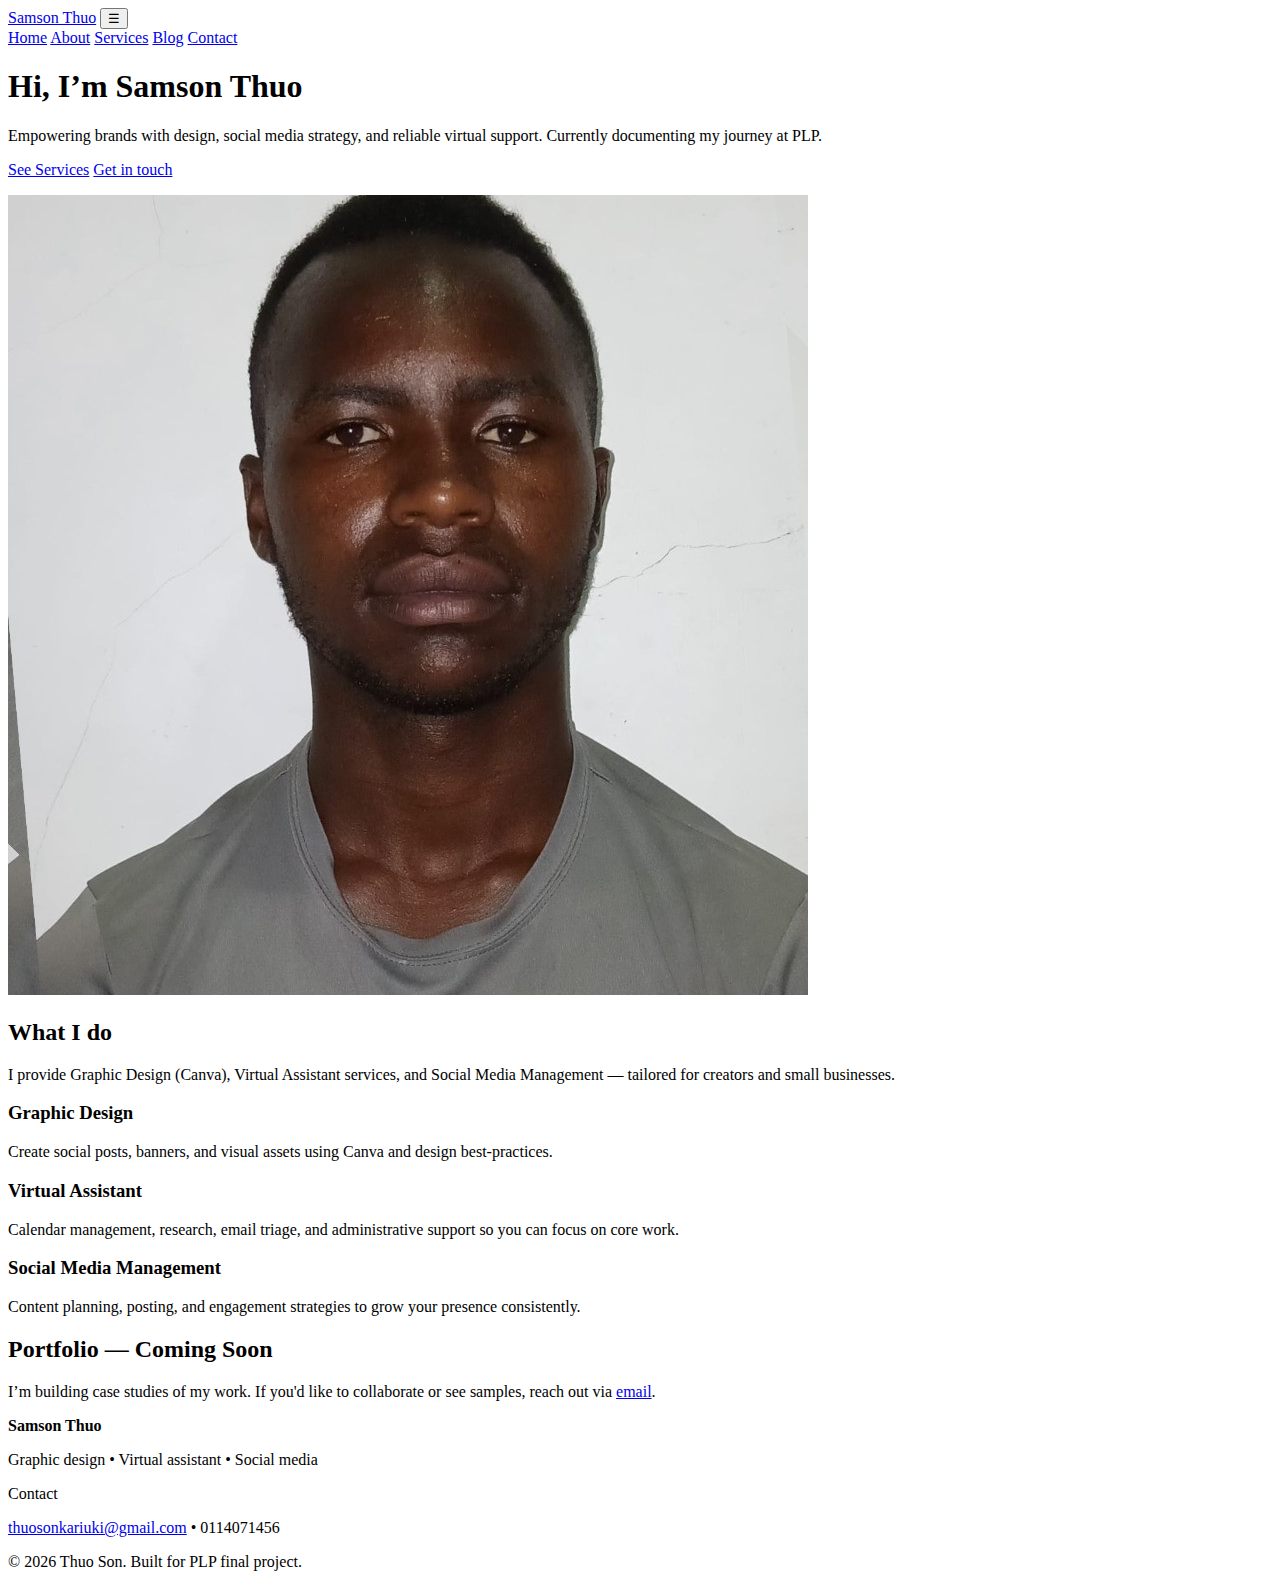
<file: index.html>
<!doctype html>
<html lang="en">
<head>
  <meta charset="utf-8" />
  <meta name="viewport" content="width=device-width, initial-scale=1" />
  <title>Samson Thuo — Portfolio</title>
  <meta name="description" content="Samson Thuo — Graphic design, virtual assistance, social media management. Journey at PLP. Contact: thuosonkariuki@gmail.com" />
  <link rel="stylesheet" href="css/style.css" />
</head>
<body>
  <header class="site-header">
    <div class="container nav-row">
      <a class="brand" href="index.html">Samson Thuo</a>
      <button id="navToggle" class="nav-toggle" aria-label="Toggle navigation">☰</button>
      <nav id="mainNav" class="nav">
        <a href="index.html">Home</a>
        <a href="about.html">About</a>
        <a href="services.html">Services</a>
        <a href="blog.html">Blog</a>
        <a href="contact.html">Contact</a>
      </nav>
    </div>
  </header>

  <main>
    <section class="hero">
      <div class="container hero-inner">
        <div class="hero-text">
          <h1>Hi, I’m <span class="accent">Samson Thuo</span></h1>
          <p class="lead">Empowering brands with design, social media strategy, and reliable virtual support. Currently documenting my journey at PLP.</p>
          <p class="cta-row">
            <a class="btn" href="services.html">See Services</a>
            <a class="btn btn-outline" href="contact.html">Get in touch</a>
          </p>
        </div>
        <div class="hero-image" aria-hidden="true">
          <img src="images/sam.jpg" alt="Profile placeholder" />
        </div>
      </div>
    </section>

    <section class="intro container">
      <h2>What I do</h2>
      <p>I provide Graphic Design (Canva), Virtual Assistant services, and Social Media Management — tailored for creators and small businesses.</p>
    </section>

    <section class="features container">
      <article class="card">
        <h3>Graphic Design</h3>
        <p>Create social posts, banners, and visual assets using Canva and design best-practices.</p>
      </article>
      <article class="card">
        <h3>Virtual Assistant</h3>
        <p>Calendar management, research, email triage, and administrative support so you can focus on core work.</p>
      </article>
      <article class="card">
        <h3>Social Media Management</h3>
        <p>Content planning, posting, and engagement strategies to grow your presence consistently.</p>
      </article>
    </section>

    <section class="placeholder container">
      <h2>Portfolio — Coming Soon</h2>
      <p>I’m building case studies of my work. If you'd like to collaborate or see samples, reach out via <a href="mailto:thuosonkariuki@gmail.com">email</a>.</p>
    </section>
  </main>

  <footer class="site-footer">
    <div class="container footer-grid">
      <div>
        <strong>Samson Thuo</strong>
        <p>Graphic design • Virtual assistant • Social media</p>
      </div>
      <div>
        <p>Contact</p>
        <p><a href="mailto:thuosonkariuki@gmail.com">thuosonkariuki@gmail.com</a> • 0114071456</p>
      </div>
      <div>
        <p>&copy; <span id="year"></span> Thuo Son. Built for PLP final project.</p>
      </div>
    </div>
  </footer>

  <script src="js/script.js"></script>
</body>
</html>
</file>
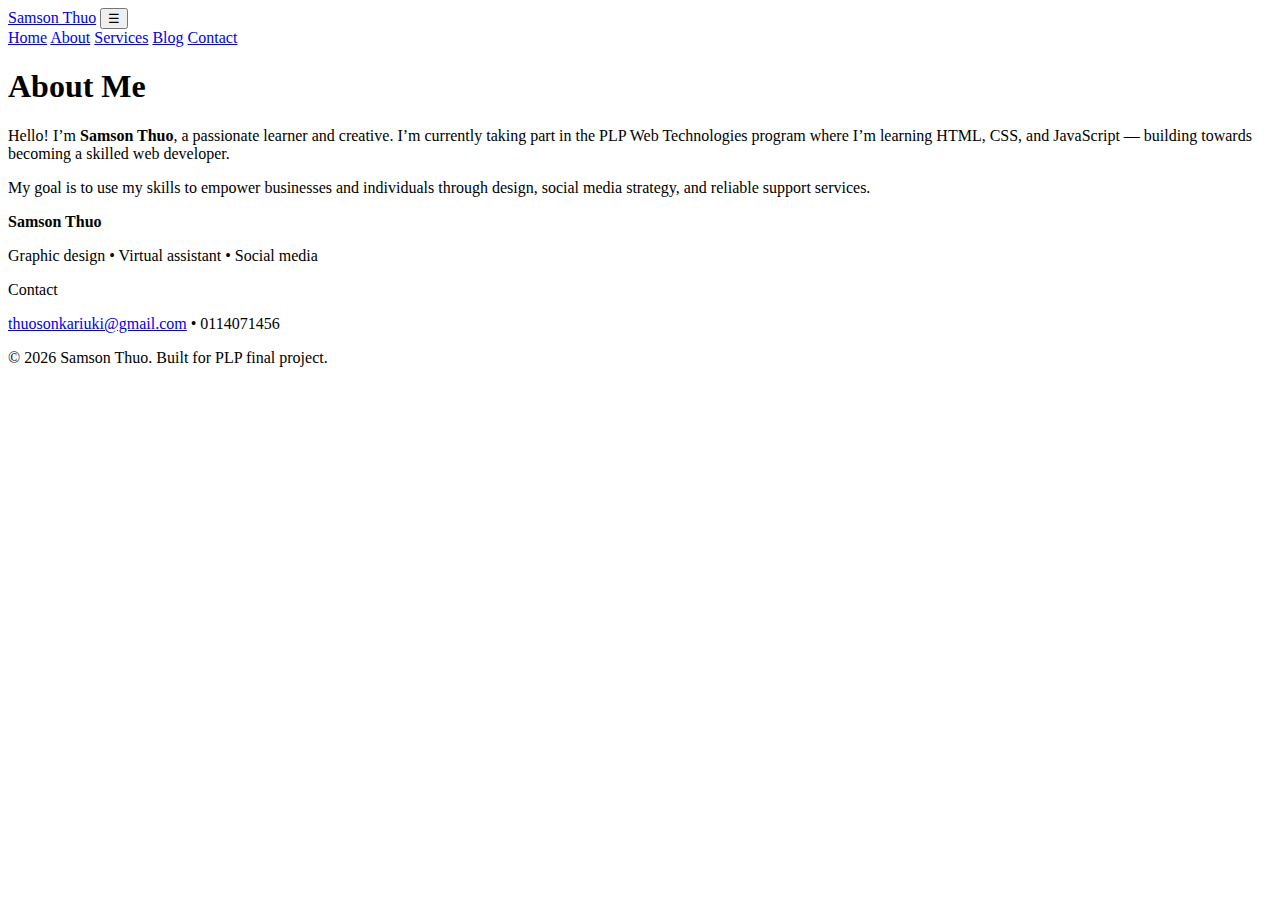
<file: about.html>
<!doctype html>
<html lang="en">
<head>
  <meta charset="utf-8" />
  <meta name="viewport" content="width=device-width, initial-scale=1" />
  <title>About — Samson Thuo</title>
  <meta name="description" content="Learn more about Samson Thuo and his journey at PLP." />
  <link rel="stylesheet" href="css/style.css" />
</head>
<body>
  <header class="site-header">
    <div class="container nav-row">
      <a class="brand" href="index.html">Samson Thuo</a>
      <button id="navToggle" class="nav-toggle" aria-label="Toggle navigation">☰</button>
      <nav id="mainNav" class="nav">
        <a href="index.html">Home</a>
        <a href="about.html" class="active">About</a>
        <a href="services.html">Services</a>
        <a href="blog.html">Blog</a>
        <a href="contact.html">Contact</a>
      </nav>
    </div>
  </header>

  <main class="container">
    <h1>About Me</h1>
    <p>Hello! I’m <strong>Samson Thuo</strong>, a passionate learner and creative. I’m currently taking part in the PLP Web Technologies program where I’m learning HTML, CSS, and JavaScript — building towards becoming a skilled web developer.</p>
    <p>My goal is to use my skills to empower businesses and individuals through design, social media strategy, and reliable support services.</p>
  </main>

  <footer class="site-footer">
    <div class="container footer-grid">
      <div>
        <strong>Samson Thuo</strong>
        <p>Graphic design • Virtual assistant • Social media</p>
      </div>
      <div>
        <p>Contact</p>
        <p><a href="mailto:thuosonkariuki@gmail.com">thuosonkariuki@gmail.com</a> • 0114071456</p>
      </div>
      <div>
        <p>&copy; <span id="year"></span> Samson Thuo. Built for PLP final project.</p>
      </div>
    </div>
  </footer>

  <script src="js/script.js"></script>
</body>
</html>
</file>
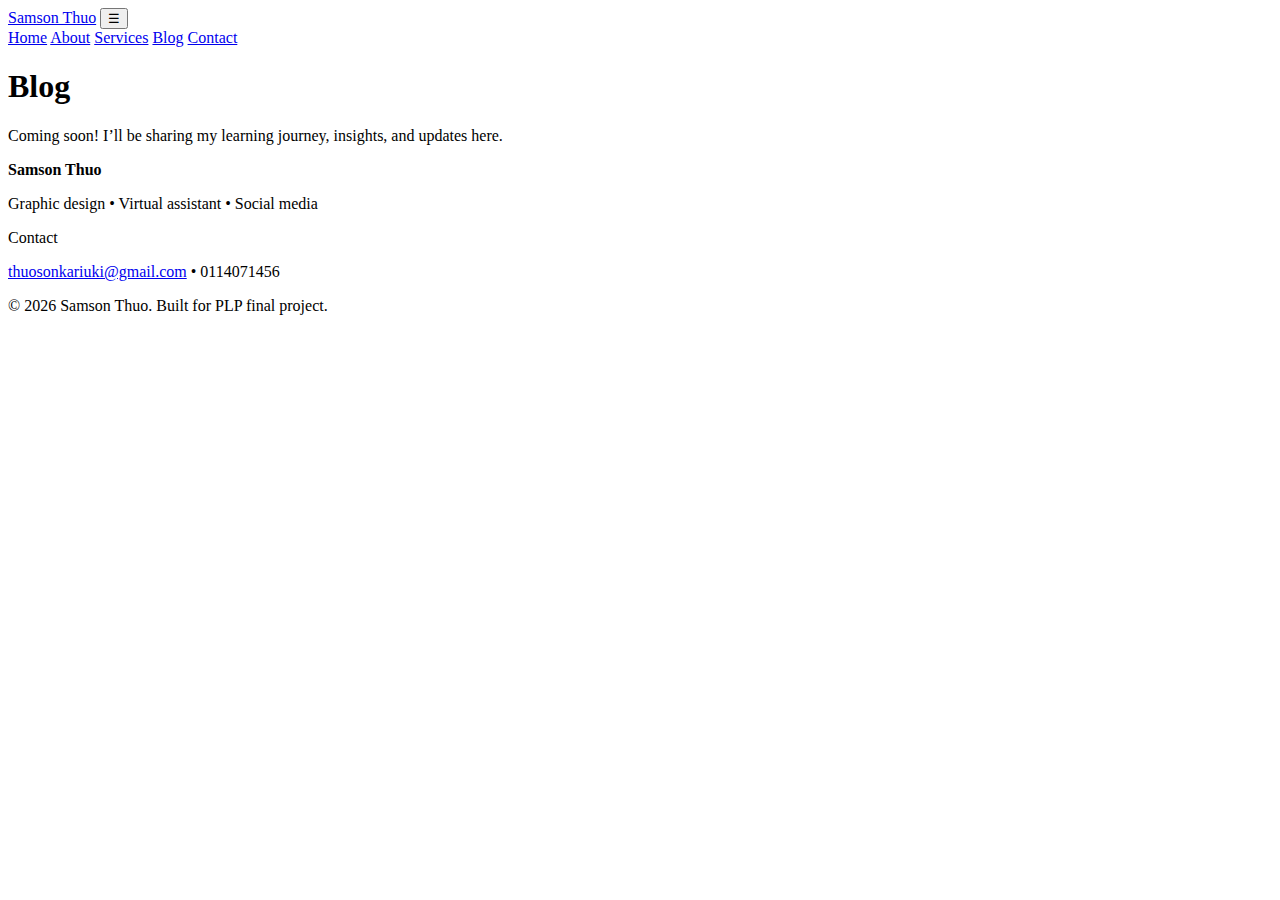
<file: blog.html>
<!doctype html>
<html lang="en">
<head>
  <meta charset="utf-8" />
  <meta name="viewport" content="width=device-width, initial-scale=1" />
  <title>Blog — Samson Thuo</title>
  <meta name="description" content="Read updates from Samson Thuo about his PLP journey and services." />
  <link rel="stylesheet" href="css/style.css" />
</head>
<body>
  <header class="site-header">
    <div class="container nav-row">
      <a class="brand" href="index.html">Samson Thuo</a>
      <button id="navToggle" class="nav-toggle" aria-label="Toggle navigation">☰</button>
      <nav id="mainNav" class="nav">
        <a href="index.html">Home</a>
        <a href="about.html">About</a>
        <a href="services.html">Services</a>
        <a href="blog.html" class="active">Blog</a>
        <a href="contact.html">Contact</a>
      </nav>
    </div>
  </header>

  <main class="container">
    <h1>Blog</h1>
    <p>Coming soon! I’ll be sharing my learning journey, insights, and updates here.</p>
  </main>

  <footer class="site-footer">
    <div class="container footer-grid">
      <div>
        <strong>Samson Thuo</strong>
        <p>Graphic design • Virtual assistant • Social media</p>
      </div>
      <div>
        <p>Contact</p>
        <p><a href="mailto:thuosonkariuki@gmail.com">thuosonkariuki@gmail.com</a> • 0114071456</p>
      </div>
      <div>
        <p>&copy; <span id="year"></span> Samson Thuo. Built for PLP final project.</p>
      </div>
    </div>
  </footer>

  <script src="js/script.js"></script>
</body>
</html>
</file>
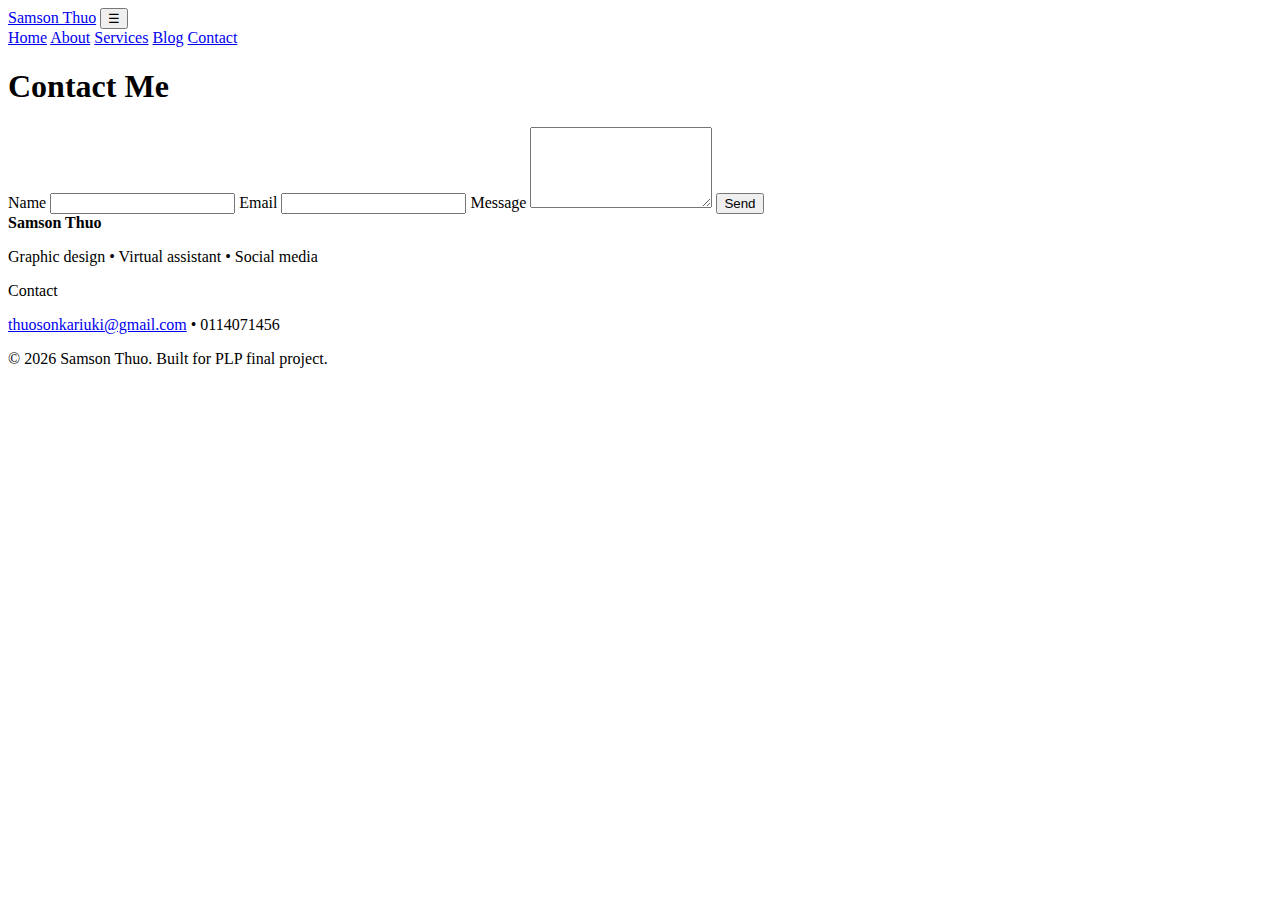
<file: contact.html>
<!doctype html>
<html lang="en">
<head>
  <meta charset="utf-8" />
  <meta name="viewport" content="width=device-width, initial-scale=1" />
  <title>Contact — Samson Thuo</title>
  <meta name="description" content="Get in touch with Samson Thuo." />
  <link rel="stylesheet" href="css/style.css" />
</head>
<body>
  <header class="site-header">
    <div class="container nav-row">
      <a class="brand" href="index.html">Samson Thuo</a>
      <button id="navToggle" class="nav-toggle" aria-label="Toggle navigation">☰</button>
      <nav id="mainNav" class="nav">
        <a href="index.html">Home</a>
        <a href="about.html">About</a>
        <a href="services.html">Services</a>
        <a href="blog.html">Blog</a>
        <a href="contact.html" class="active">Contact</a>
      </nav>
    </div>
  </header>

  <main class="container">
    <h1>Contact Me</h1>
    <form class="contact-form" onsubmit="return validateForm(event)">
      <label for="name">Name</label>
      <input type="text" id="name" required>

      <label for="email">Email</label>
      <input type="email" id="email" required>

      <label for="message">Message</label>
      <textarea id="message" rows="5" required></textarea>

      <button class="btn" type="submit">Send</button>
    </form>
  </main>

  <footer class="site-footer">
    <div class="container footer-grid">
      <div>
        <strong>Samson Thuo</strong>
        <p>Graphic design • Virtual assistant • Social media</p>
      </div>
      <div>
        <p>Contact</p>
        <p><a href="mailto:thuosonkariuki@gmail.com">thuosonkariuki@gmail.com</a> • 0114071456</p>
      </div>
      <div>
        <p>&copy; <span id="year"></span> Samson Thuo. Built for PLP final project.</p>
      </div>
    </div>
  </footer>

  <script src="js/script.js"></script>
  <script>
    function validateForm(event) {
      event.preventDefault();
      alert("Thank you! Your message has been submitted.");
      return false;
    }
  </script>
</body>
</html>
</file>
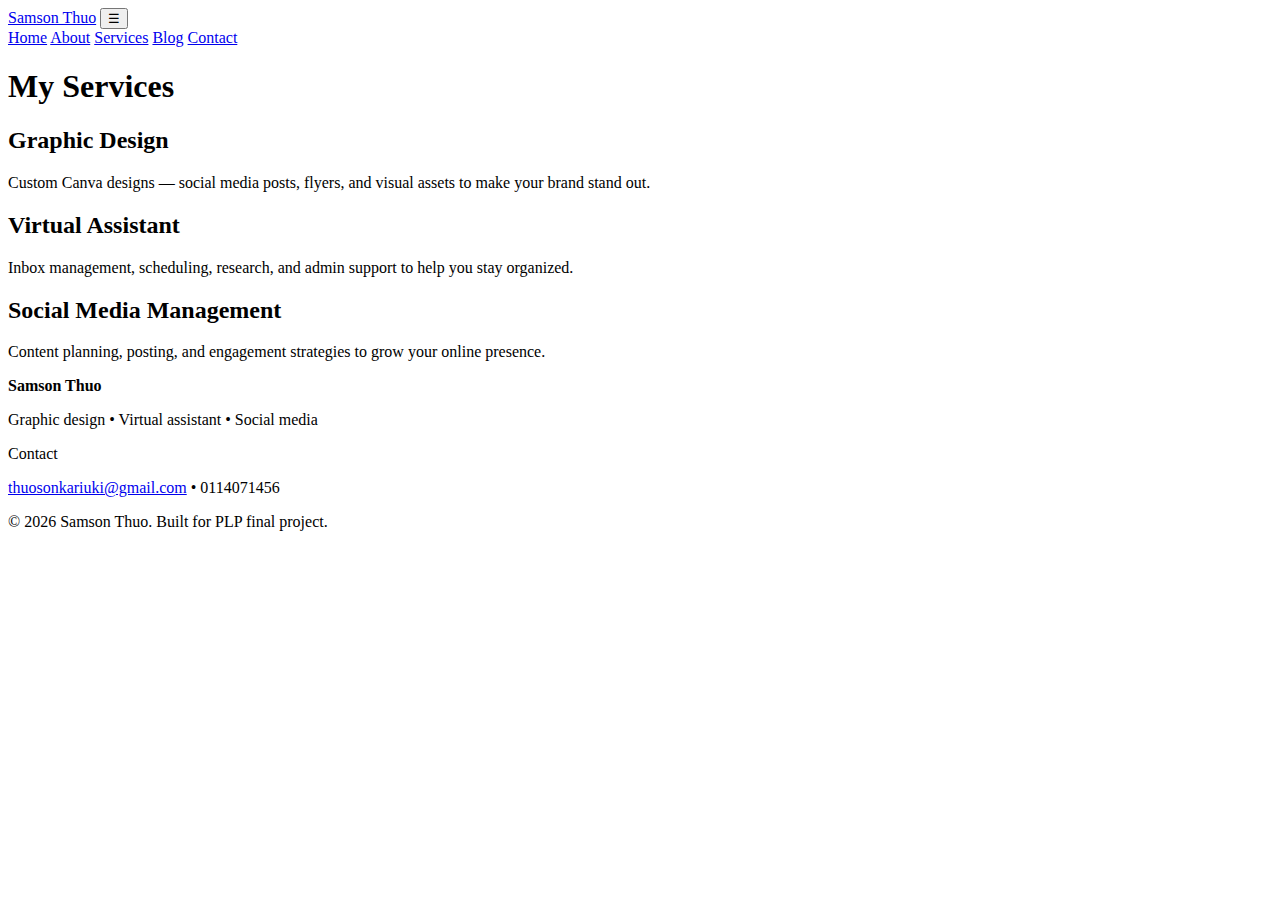
<file: services.html>
<!doctype html>
<html lang="en">
<head>
  <meta charset="utf-8" />
  <meta name="viewport" content="width=device-width, initial-scale=1" />
  <title>Services — Samson Thuo</title>
  <meta name="description" content="Services offered by Samson Thuo: Graphic Design, Virtual Assistant, Social Media Management" />
  <link rel="stylesheet" href="css/style.css" />
</head>
<body>
  <header class="site-header">
    <div class="container nav-row">
      <a class="brand" href="index.html">Samson Thuo</a>
      <button id="navToggle" class="nav-toggle" aria-label="Toggle navigation">☰</button>
      <nav id="mainNav" class="nav">
        <a href="index.html">Home</a>
        <a href="about.html">About</a>
        <a href="services.html" class="active">Services</a>
        <a href="blog.html">Blog</a>
        <a href="contact.html">Contact</a>
      </nav>
    </div>
  </header>

  <main class="container">
    <h1>My Services</h1>
    <section class="features">
      <article class="card">
        <h2>Graphic Design</h2>
        <p>Custom Canva designs — social media posts, flyers, and visual assets to make your brand stand out.</p>
      </article>
      <article class="card">
        <h2>Virtual Assistant</h2>
        <p>Inbox management, scheduling, research, and admin support to help you stay organized.</p>
      </article>
      <article class="card">
        <h2>Social Media Management</h2>
        <p>Content planning, posting, and engagement strategies to grow your online presence.</p>
      </article>
    </section>
  </main>

  <footer class="site-footer">
    <div class="container footer-grid">
      <div>
        <strong>Samson Thuo</strong>
        <p>Graphic design • Virtual assistant • Social media</p>
      </div>
      <div>
        <p>Contact</p>
        <p><a href="mailto:thuosonkariuki@gmail.com">thuosonkariuki@gmail.com</a> • 0114071456</p>
      </div>
      <div>
        <p>&copy; <span id="year"></span> Samson Thuo. Built for PLP final project.</p>
      </div>
    </div>
  </footer>

  <script src="js/script.js"></script>
</body>
</html>
</file>
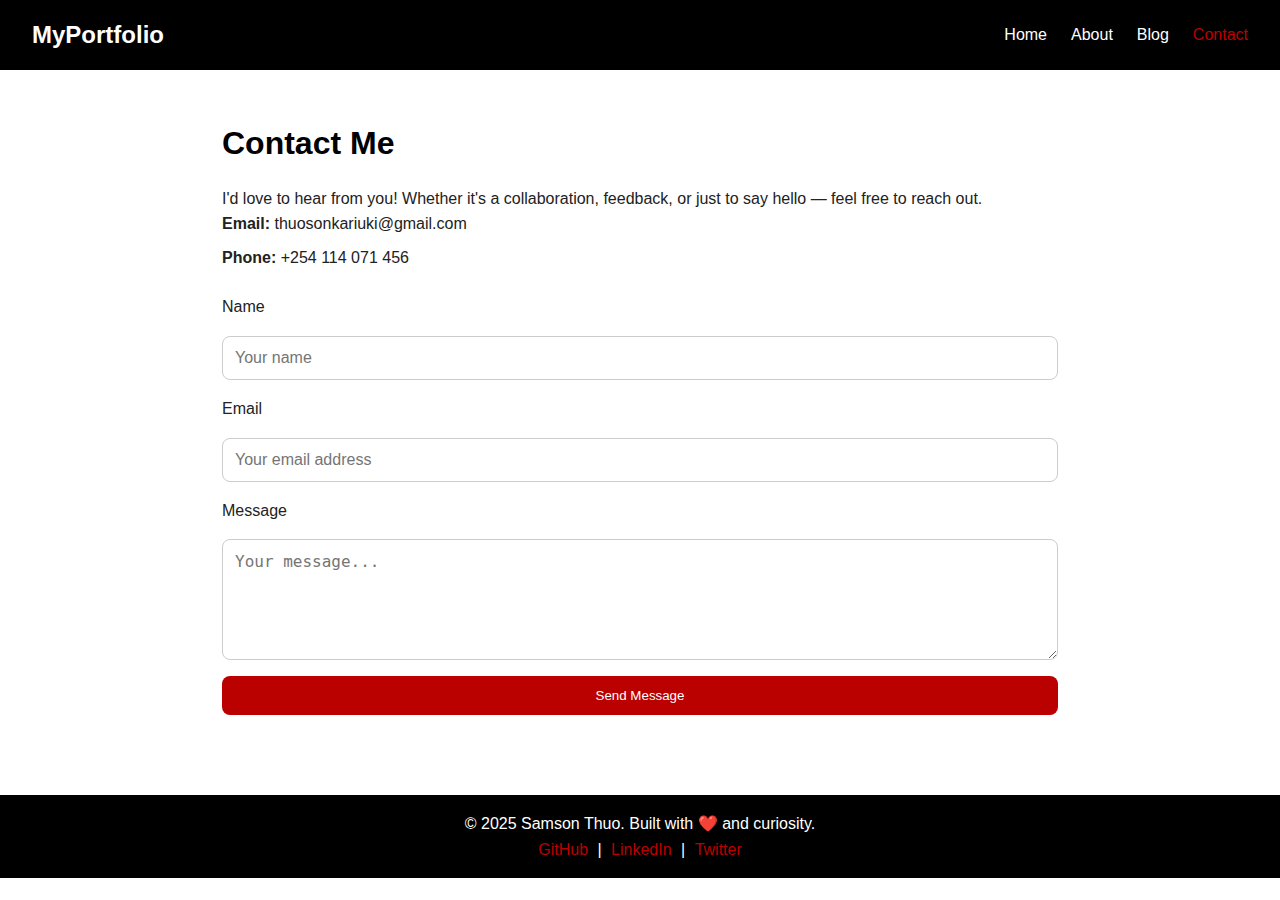
<file: project root/contact.html>
<!DOCTYPE html>
<html lang="en">
<head>
  <meta charset="UTF-8">
  <meta name="viewport" content="width=device-width, initial-scale=1.0">
  <meta name="description" content="Contact Me - Get in touch with Samson Thuo for collaborations and inquiries.">
  <title>Contact Me</title>

  <link rel="stylesheet" href="css/style.css">
</head>
<body>
  <!-- 🌐 Header / Navbar -->
  <header>
    <nav class="navbar">
      <a href="index.html" class="logo">MyPortfolio</a>
      <button class="menu-toggle" aria-label="Toggle Menu">☰</button>
      <ul class="nav-links">
        <li><a href="index.html">Home</a></li>
        <li><a href="about.html">About</a></li>
        <li><a href="blog.html">Blog</a></li>
        <li><a href="contact.html" class="active">Contact</a></li>
      </ul>
    </nav>
  </header>

  <!-- 📞 Contact Section -->
  <section class="contact">
    <h1>Contact Me</h1>
    <p>I'd love to hear from you! Whether it's a collaboration, feedback, or just to say hello — feel free to reach out.</p>

    <!-- 📇 Direct Contact Info -->
    <div class="contact-info">
      <p><strong>Email:</strong> <a href="mailto:thuosonkariuki@gmail.com">thuosonkariuki@gmail.com</a></p>
      <p><strong>Phone:</strong> <a href="tel:+254114071456">+254 114 071 456</a></p>
    </div>

    <!-- 📝 Contact Form -->
    <form class="contact-form" name="contact" method="POST" data-netlify="true" netlify action="">
      <input type="hidden" name="form-name" value="contact">

      <label for="name">Name</label>
      <input type="text" id="name" name="name" placeholder="Your name" required>

      <label for="email">Email</label>
      <input type="email" id="email" name="email" placeholder="Your email address" required>

      <label for="message">Message</label>
      <textarea id="message" name="message" rows="5" placeholder="Your message..." required></textarea>

      <button type="submit" class="btn">Send Message</button>
    </form>
  </section>

  <!-- 🔗 Footer -->
  <footer>
    <p>&copy; 2025 Samson Thuo. Built with ❤️ and curiosity.</p>
    <div class="social-links">
      <a href="#" target="_blank">GitHub</a> |
      <a href="#" target="_blank">LinkedIn</a> |
      <a href="#" target="_blank">Twitter</a>
    </div>
  </footer>

  <script src="js/main.js"></script>
</body>
</html>
</file>
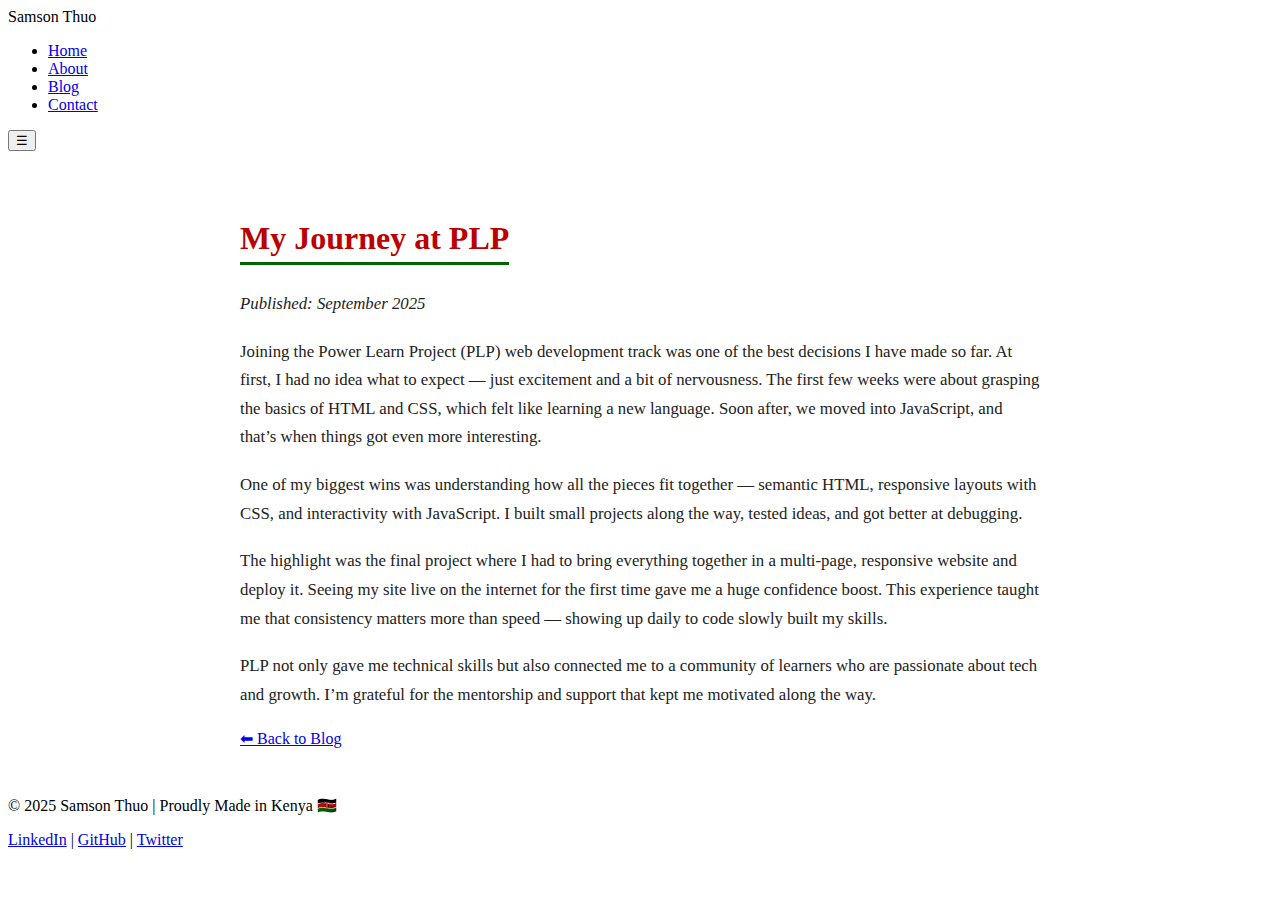
<file: project root/post1.html>
<!DOCTYPE html>
<html lang="en">
<head>
  <meta charset="UTF-8">
  <meta name="viewport" content="width=device-width, initial-scale=1.0">
  <meta name="description" content="My Journey at PLP - A reflection on learning web development.">
  <title>My Journey at PLP | Blog</title>
  <link rel="stylesheet" href="../css/style.css">
</head>
<body>
  <!-- NAVBAR -->
  <header class="navbar">
    <div class="logo">Samson Thuo</div>
    <nav>
      <ul class="nav-links">
        <li><a href="../index.html">Home</a></li>
        <li><a href="../about.html">About</a></li>
        <li><a href="blog.html" class="active">Blog</a></li>
        <li><a href="../contact.html">Contact</a></li>
      </ul>
    </nav>
    <button class="menu-toggle" aria-label="Toggle menu">☰</button>
  </header>

  <!-- BLOG POST CONTENT -->
  <main class="blog-post">
    <article class="post-container">
      <h1>My Journey at PLP</h1>
      <p class="post-meta"><em>Published: September 2025</em></p>

      <p>Joining the Power Learn Project (PLP) web development track was one of the best decisions I have made so far. At first, I had no idea what to expect — just excitement and a bit of nervousness. The first few weeks were about grasping the basics of HTML and CSS, which felt like learning a new language. Soon after, we moved into JavaScript, and that’s when things got even more interesting.</p>

      <p>One of my biggest wins was understanding how all the pieces fit together — semantic HTML, responsive layouts with CSS, and interactivity with JavaScript. I built small projects along the way, tested ideas, and got better at debugging.</p>

      <p>The highlight was the final project where I had to bring everything together in a multi-page, responsive website and deploy it. Seeing my site live on the internet for the first time gave me a huge confidence boost. This experience taught me that consistency matters more than speed — showing up daily to code slowly built my skills.</p>

      <p>PLP not only gave me technical skills but also connected me to a community of learners who are passionate about tech and growth. I’m grateful for the mentorship and support that kept me motivated along the way.</p>

      <a href="blog.html" class="btn">⬅ Back to Blog</a>
    </article>
  </main>

  <!-- FOOTER -->
  <footer>
    <p>© 2025 Samson Thuo | Proudly Made in Kenya 🇰🇪</p>
    <div class="social-links">
      <a href="#">LinkedIn</a> |
      <a href="#">GitHub</a> |
      <a href="#">Twitter</a>
    </div>
  </footer>
</body>
</html>
</file>
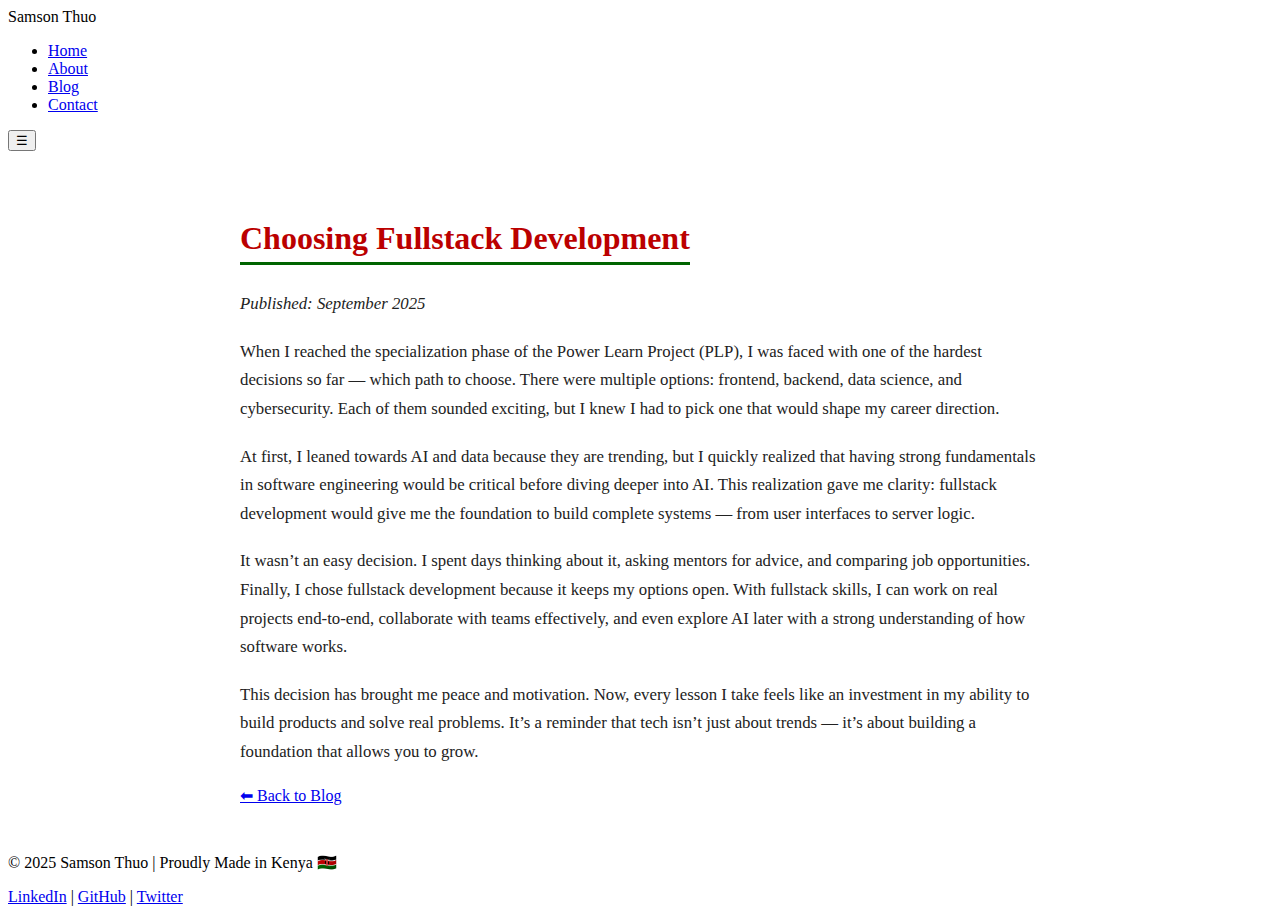
<file: project root/post2.html>
<!DOCTYPE html>
<html lang="en">
<head>
  <meta charset="UTF-8">
  <meta name="viewport" content="width=device-width, initial-scale=1.0">
  <meta name="description" content="Choosing Fullstack Development - My journey of making the specialization decision.">
  <title>Choosing Fullstack Development | Blog</title>
  <link rel="stylesheet" href="../css/style.css">
</head>
<body>
  <!-- NAVBAR -->
  <header class="navbar">
    <div class="logo">Samson Thuo</div>
    <nav>
      <ul class="nav-links">
        <li><a href="../index.html">Home</a></li>
        <li><a href="../about.html">About</a></li>
        <li><a href="blog.html" class="active">Blog</a></li>
        <li><a href="../contact.html">Contact</a></li>
      </ul>
    </nav>
    <button class="menu-toggle" aria-label="Toggle menu">☰</button>
  </header>

  <!-- BLOG POST CONTENT -->
  <main class="blog-post">
    <article class="post-container">
      <h1>Choosing Fullstack Development</h1>
      <p class="post-meta"><em>Published: September 2025</em></p>

      <p>When I reached the specialization phase of the Power Learn Project (PLP), I was faced with one of the hardest decisions so far — which path to choose. There were multiple options: frontend, backend, data science, and cybersecurity. Each of them sounded exciting, but I knew I had to pick one that would shape my career direction.</p>

      <p>At first, I leaned towards AI and data because they are trending, but I quickly realized that having strong fundamentals in software engineering would be critical before diving deeper into AI. This realization gave me clarity: fullstack development would give me the foundation to build complete systems — from user interfaces to server logic.</p>

      <p>It wasn’t an easy decision. I spent days thinking about it, asking mentors for advice, and comparing job opportunities. Finally, I chose fullstack development because it keeps my options open. With fullstack skills, I can work on real projects end-to-end, collaborate with teams effectively, and even explore AI later with a strong understanding of how software works.</p>

      <p>This decision has brought me peace and motivation. Now, every lesson I take feels like an investment in my ability to build products and solve real problems. It’s a reminder that tech isn’t just about trends — it’s about building a foundation that allows you to grow.</p>

      <a href="blog.html" class="btn">⬅ Back to Blog</a>
    </article>
  </main>

  <!-- FOOTER -->
  <footer>
    <p>© 2025 Samson Thuo | Proudly Made in Kenya 🇰🇪</p>
    <div class="social-links">
      <a href="#">LinkedIn</a> |
      <a href="#">GitHub</a> |
      <a href="#">Twitter</a>
    </div>
  </footer>
</body>
</html>
</file>
<file: css/style.css>
/* ==========================
   BLOG PAGE STYLING
========================== */

.blog-container {
  max-width: 900px;
  margin: 2rem auto;
  padding: 1rem;
}

.blog-header {
  text-align: center;
  margin-bottom: 2rem;
}

.blog-header h1 {
  font-size: 2.2rem;
  color: #000;
  border-bottom: 4px solid #BB0000; /* Red underline */
  display: inline-block;
  padding-bottom: 0.5rem;
}

.blog-grid {
  display: grid;
  grid-template-columns: 1fr 1fr;
  gap: 2rem;
}

.blog-card {
  background: #fff;
  border-radius: 10px;
  box-shadow: 0 2px 6px rgba(0, 0, 0, 0.1);
  overflow: hidden;
  transition: transform 0.3s ease, box-shadow 0.3s ease;
  border-left: 5px solid #006400; /* Green accent on the side */
}

.blog-card:hover {
  transform: translateY(-5px);
  box-shadow: 0 4px 12px rgba(0, 0, 0, 0.15);
}

.blog-card img {
  width: 100%;
  height: 180px;
  object-fit: cover;
}

.blog-card-content {
  padding: 1rem;
}

.blog-card-content h2 {
  font-size: 1.4rem;
  color: #BB0000; /* Red headings */
  margin-bottom: 0.5rem;
}

.blog-card-content p {
  font-size: 0.95rem;
  color: #444;
  margin-bottom: 1rem;
}

.blog-card-content a {
  display: inline-block;
  background-color: #BB0000;
  color: white;
  padding: 0.5rem 1rem;
  border-radius: 6px;
  transition: background 0.3s ease;
}

.blog-card-content a:hover {
  background-color: #006400; /* Green hover */
}

/* Responsive for smaller screens */
@media (max-width: 768px) {
  .blog-grid {
    grid-template-columns: 1fr;
  }
}
/* ==========================
   INDIVIDUAL BLOG POST PAGE
========================== */
.blog-post {
  max-width: 800px;
  margin: 2rem auto;
  padding: 1rem 2rem;
  background: #fff;
}

.post-container h1 {
  font-size: 2rem;
  margin-bottom: 0.5rem;
  color: #BB0000; /* Red for post title */
  border-bottom: 3px solid #006400; /* Green underline */
  display: inline-block;
  padding-bottom: 0.3rem;
}

.post-meta {
  font-size: 0.9rem;
  color: #555;
  margin-bottom: 1.5rem;
}

.post-container p {
  font-size: 1.05rem;
  line-height: 1.7;
  margin-bottom: 1.2rem;
  color: #222;
}

.reveal { opacity: 0; transform: translateY(10px); transition: opacity .5s ease, transform .5s ease; }
.reveal-visible { opacity: 1; transform: translateY(0); }
</file>
<file: project root/css/style.css>
/* ==========================
   GLOBAL STYLES
========================== */
* {
  margin: 0;
  padding: 0;
  box-sizing: border-box;
}

body {
  font-family: "Segoe UI", Roboto, Arial, sans-serif;
  line-height: 1.6;
  color: #222;
  background-color: #fff;
}

a {
  text-decoration: none;
  color: inherit;
}

/* ==========================
   NAVBAR
========================== */
.navbar {
  display: flex;
  justify-content: space-between;
  align-items: center;
  background-color: #000000; /* Black */
  padding: 1rem 2rem;
}

.logo {
  font-size: 1.5rem;
  font-weight: bold;
  color: #fff;
}

.nav-links {
  list-style: none;
  display: flex;
  gap: 1.5rem;
}

.nav-links a {
  color: #fff;
  font-weight: 500;
  transition: color 0.3s ease;
}

.nav-links a:hover,
.nav-links a.active {
  color: #BB0000; /* Red highlight */
}

.menu-toggle {
  display: none; /* Hidden for now (add JS later) */
}

/* ==========================
   HERO SECTION
========================== */
.hero {
  background: linear-gradient(rgba(0,0,0,0.6), rgba(0,0,0,0.6)), 
              url('../images/hero-bg.jpg') center/cover no-repeat;
  color: #fff;
  text-align: center;
  padding: 6rem 2rem;
}

.hero h1 {
  font-size: 2.5rem;
  margin-bottom: 1rem;
}

.hero span {
  color: #BB0000;
}

.hero p {
  font-size: 1.2rem;
  margin-bottom: 2rem;
}

.btn {
  display: inline-block;
  background-color: #BB0000; /* Red button */
  color: #fff;
  padding: 0.75rem 1.5rem;
  border-radius: 8px;
  transition: background 0.3s ease;
}

.btn:hover {
  background-color: #006400; /* Green hover */
}

/* ==========================
   BLOG + ABOUT SECTIONS
========================== */
section {
  padding: 3rem 2rem;
  max-width: 900px;
  margin: auto;
}

h1, h2 {
  color: #000;
  margin-bottom: 1rem;
}

.skills-list {
  list-style: disc inside;
  margin: 1rem 0;
}

.blog-preview {
  background-color: #f9f9f9;
  border-left: 5px solid #006400; /* Green accent */
  padding: 1rem;
  margin-bottom: 1.5rem;
  border-radius: 8px;
  transition: transform 0.2s ease;
}

.blog-preview:hover {
  transform: translateX(5px);
}

/* ==========================
   CONTACT PAGE
========================== */
.contact-info p {
  margin-bottom: 0.5rem;
}

.contact-form {
  display: flex;
  flex-direction: column;
  gap: 1rem;
  margin-top: 1.5rem;
}

.contact-form input,
.contact-form textarea {
  padding: 0.75rem;
  border: 1px solid #ccc;
  border-radius: 8px;
  font-size: 1rem;
}

.contact-form button {
  background-color: #BB0000;
  color: #fff;
  border: none;
  cursor: pointer;
}

.contact-form button:hover {
  background-color: #006400;
}

/* ==========================
   FOOTER
========================== */
footer {
  text-align: center;
  background-color: #000000;
  color: #fff;
  padding: 1rem 0;
  margin-top: 2rem;
}

.social-links a {
  color: #BB0000;
  margin: 0 5px;
  transition: color 0.3s ease;
}

.social-links a:hover {
  color: #006400;
}

/* ==========================
   RESPONSIVE DESIGN
========================== */
@media (max-width: 768px) {
  .nav-links {
    display: none; /* Hide menu on small screens */
  }
  .menu-toggle {
    display: block;
    background: none;
    border: none;
    font-size: 1.5rem;
    color: #fff;
  }
}

.reveal { opacity: 0; transform: translateY(10px); transition: opacity .5s ease, transform .5s ease; }
.reveal-visible { opacity: 1; transform: translateY(0); }
</file>
